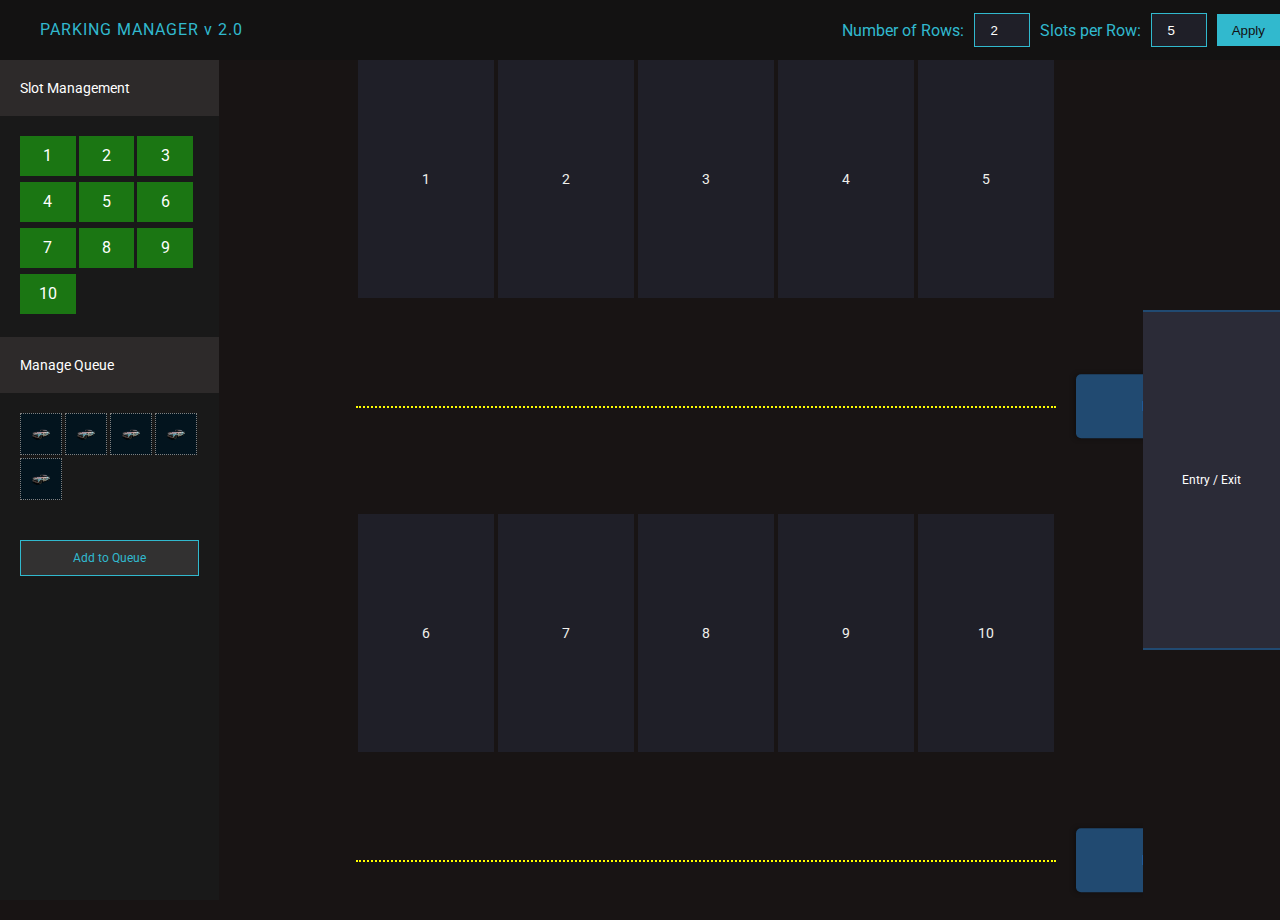
<file: index.html>
<!DOCTYPE html>
<html lang="en">
<head>
    <meta charset="UTF-8">
    <meta name="viewport" content="width=device-width, initial-scale=1.0">
    <title>Parking Manager</title>
    <link href="https://fonts.googleapis.com/css2?family=Roboto:wght@100;400&display=swap" rel="stylesheet" />
    <link rel="stylesheet" href="styles.css" />
    <script src="script.js"></script>
</head>
<body onload="setupparkingmanager()">
    <div class="navbar">
        <div class="brand">PARKING MANAGER v 2.0</div>
        <div class="row-controls">
            <label for="rows">Number of Rows:</label>
            <input type="number" id="rows" min="1" max="10" value="2">
            <label for="slotsPerRow">Slots per Row:</label>
            <input type="number" id="slotsPerRow" min="1" max="10" value="5">
            <button onclick="applyRowChanges()">Apply</button>
        </div>
    </div>
    <div class="dashboard">
        <div class="parking-manager">
            <div class="new-car-btn">Slot Management</div>
            <div class="new-car-entry">
                <!-- Slots will be dynamically generated by JavaScript -->
            </div>
            <div class="new-car-btn">Manage Queue</div>
            <div class="queue">
                <img id="queue1" src="carfaded.png"></img>
                <img id="queue2" src="carfaded.png"></img>
                <img id="queue3" src="carfaded.png"></img>
                <img id="queue4" src="carfaded.png"></img>
                <img id="queue5" src="carfaded.png"></img>
            </div>
            <div class="addtoqueue" onclick="addtoqueue()">Add to Queue</div>
        </div>
        <div class="parking-container" id="parkingspace">
            <!-- Parking layout will be dynamically generated by JavaScript -->
        </div>
        <div class="outside">Entry / Exit</div>
    </div>

    <script>
        function applyRowChanges() {
            const rowsInput = document.getElementById('rows');
            const slotsInput = document.getElementById('slotsPerRow');
            
            const newRows = parseInt(rowsInput.value);
            const newSlotsPerRow = parseInt(slotsInput.value);
            
            if (newRows > 0 && newRows <= 10 && newSlotsPerRow > 0 && newSlotsPerRow <= 10) {
                changeSlotsPerRow(newSlotsPerRow);
                changeRowCount(newRows);
            } else {
                alert("Please enter valid values (1-10) for rows and slots per row");
                rowsInput.value = rows; // Reset to current value
                slotsInput.value = slotsPerRow; // Reset to current value
            }
        }
    </script>
</body>
</html>
</file>
<file: styles.css>
html,
body{
    width: 100%;
    height: 100%;
    margin: 0;
    position: absolute;
    display: flex;
    flex-direction: column;
    background:rgb(24,20,20);
    background-size: cover;
    background-repeat: no-repeat;
    overflow: hidden;
    font-family: 'Roboto';
}

.navbar{
    width: 100%;
    padding-left: 40px;
    height: 60px;
    color: rgb(49,185,206);
    background: rgb(19,18,18);
    display: flex;
    align-items: center;
}

.brand{
    height: 60px;
    line-height: 60px;
    letter-spacing: 1px;
    flex: 1;
}

.row-controls {
    display: flex;
    align-items: center;
    margin-right: 40px;
    gap: 10px;
}

.row-controls input {
    width: 50px;
    height: 30px;
    background: rgb(31,31,40);
    color: white;
    border: 1px solid rgb(49,185,206);
    text-align: center;
}

.row-controls button {
    height: 32px;
    padding: 0 15px;
    background: rgb(49,185,206);
    color: rgb(19,18,18);
    border: none;
    cursor: pointer;
}

.dashboard{
    width: 100%;
    height: 100%;
    display: flex;
    align-items: center;
}

.parking-manager{
    height: 100%;
    background: rgb(25,25,25);
    display: flex;
    flex-direction: column;
    width: 25%;
    overflow-y: auto;
}

.new-car-btn{
    background: rgb(45,42,42);
    color: white;
    padding: 20px;
    font-size: 14px;
}

.new-car-entry{
    color: white;
    display: flex;
    flex-wrap: wrap;
    padding: 20px;
    gap: 3px;
    max-height: 300px;
    overflow-y: auto;
}

.new-car-entry div{
    background: rgb(27,118,19);
    width: 20%;
    height: 20px;
    padding: 10px;
    text-align: center;
    line-height: 20px;
    cursor: pointer;
    margin-bottom: 3px;
}

.parking-container{
    width: 100%;
    height: 100%;
    display: flex;
    flex-direction: column;
    justify-content: space-between;
    align-items: center;
    position: relative;
    margin-left: 50px;
    overflow-y: auto;
    padding: 20px 0;
}

.parking-slots-holder{
    width: 80%;
    display: flex;
    min-height: 160px; /* Increased height for better car fit */
}

.parking-slot{
    flex: 1;
    height: 100%;
    border-right: 2px solid rgb(24,20,20);
    border-left: 2px solid rgb(24,20,20);
    background: rgb(31,31,40);
    display: flex;
    justify-content: center;
    align-items: center;
    font-size: 14px;
    color: rgb(240,240,236);
    position: relative;
    padding: 10px;
    transition: color 0.3s ease;
    box-sizing: border-box;
}

.parking-way{
    width: 80%;
    height: 20%;
    min-height: 40px;
    position: relative;
    border: none; /* Remove default border */
}

.parking-way::after {
    content: '';
    position: absolute;
    top: 50%;
    left: 0;
    right: 0;
    height: 2px;
    border-bottom: 2px dotted yellow;
    transform: translateY(-50%);
}

.entrance {
    position: absolute;
    right: -220px;
    top: 50%;
    transform: translateY(-50%);
    width: 200px;
    height: 80%;
    background: rgb(33,74,113);
    color: white;
    display: flex;
    justify-content: center;
    align-items: center;
    font-size: 14px;
    border-radius: 5px 0 0 5px;
    box-shadow: -2px 0 5px rgba(0,0,0,0.3);
    transition: background-color 0.3s ease;
}

.outside{
    width: 200px;
    height: 40%;
    border-top: 2px solid rgb(33,74,113);
    border-bottom: 2px solid rgb(33,74,113);
    background: rgb(43,43,55);
    color: white;
    display: flex;
    justify-content: center;
    align-items: center;
    font-size: 12px;
}

.new-car-origin{
    position: absolute;
    z-index: 100;
    transform: rotate(0deg);
    object-fit: contain;
}

.queue{
    display: flex;
    flex-wrap: wrap;
    padding: 20px;
    gap: 3px;
}

.queue img{
    background: rgb(3, 20, 30);
    width: 20px;
    padding: 10px;
    text-align: center;
    line-height: 20px;
    border: 1px dotted gray;
}

.addtoqueue{
    background: rgb(50, 49, 49);
    color: rgb(49,185,206);
    padding: 10px;
    font-size: 12px;
    margin: 20px;
    text-align: center;
    cursor: pointer;
    border: 1px solid rgb(49,185,206);
}
</file>
